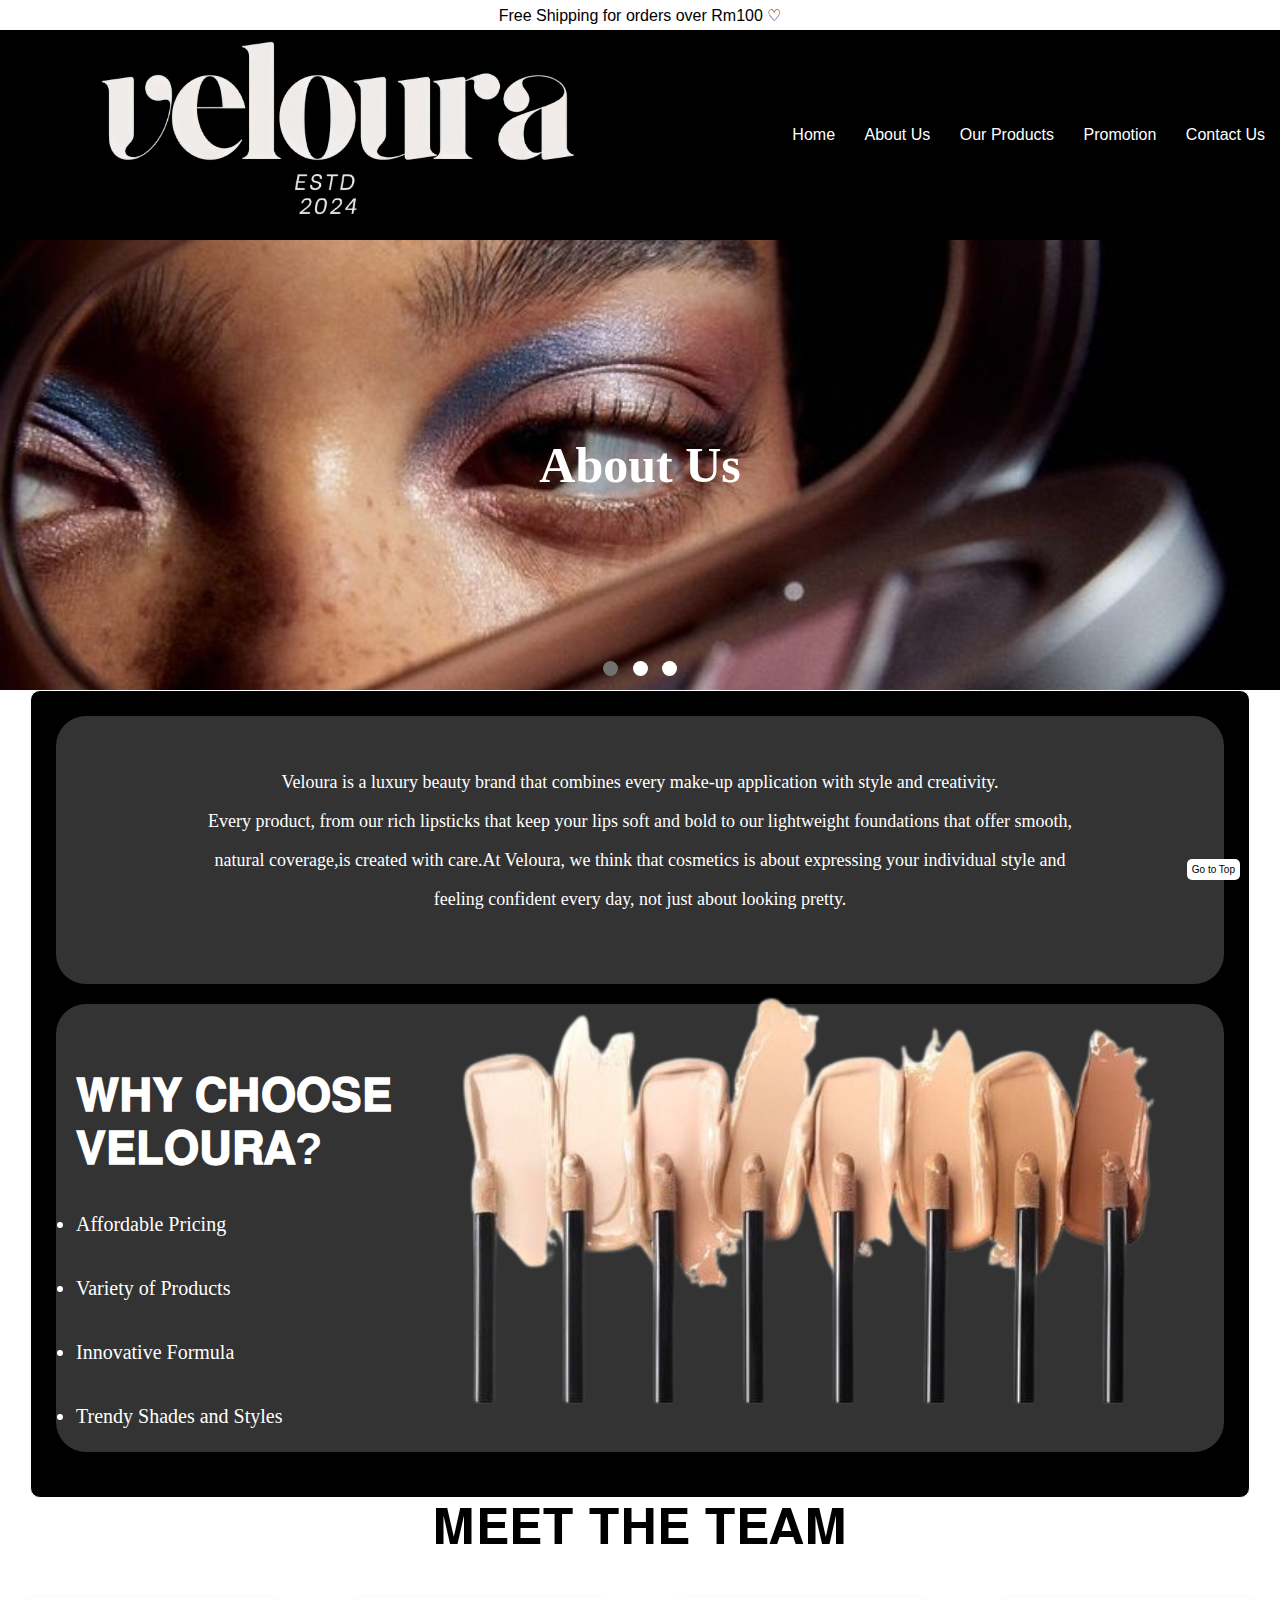
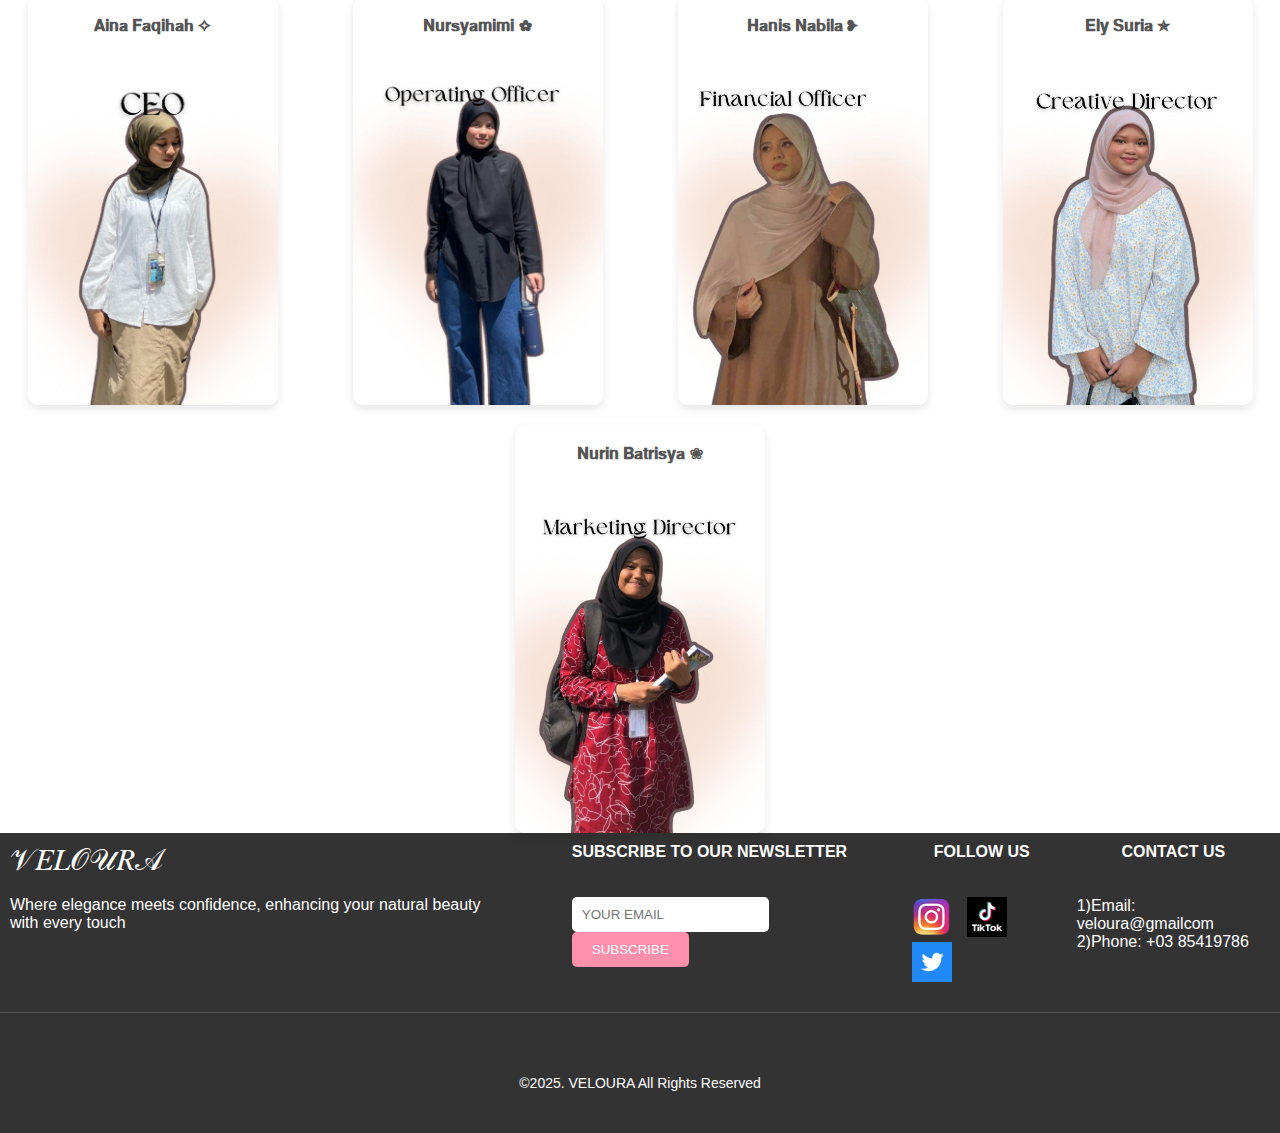
<file: aboutus.html>
<html>
<head>
    <title>About Us</title>
    <link rel="stylesheet" href="style.css">
</head>
<body>

		<button class="button go-top-btn" onclick="goToTop()">Go to Top</button>
		<button class="button go-bottom-btn" onclick="goToBottom()">Go to Bottom</button>
		<script>
        // Function to scroll to the top
        function goToTop() {
            window.scrollTo({ top: 0, behavior: "smooth" });
        }

        // Function to scroll to the bottom
        function goToBottom() {
            window.scrollTo({ top: document.body.scrollHeight, behavior: "smooth" });
        }
		</script>
	
	
		<table class="main-table">
			<tr class="main-content" bgcolor="white" align="center" height="30">
				<td colspan="7">Free Shipping for orders over Rm100 ♡</td>
			</tr>





			<tr class="header">
				<td align="center" class="logo-container">
					<div class="logo">
						<a href="index.html">
							<img src="picture/index/logo.jpg" alt="Logo">
						</a>
					</div>
				</td>
				<td align="right">
					<a href="index.html">Home</a>
					<a href="aboutus.html">About Us</a>
					<a href="ourproduct.html">Our Products</a>
					<a href="promotion.html">Promotion</a>
					<a href="contactus.html">Contact Us</a>
				</td>
			</tr>





        <tr height="100" class="slideshow-section">
            <td colspan="7">
                <div class="slideshow-container">
                    <div class="mySlides">
                        <img src="picture/aboutus/bg.jpg" alt="Slide 1">
                        <div class="text">About Us</div>
                    </div>
                    <div class="mySlides">
                        <img src="picture/aboutus/bg1.jpg" alt="Slide 2">
                        <div class="text">About Us</div>
                    </div>
                    <div class="mySlides">
                        <img src="picture/aboutus/bg2.jpg" alt="Slide 3">
                        <div class="text">About Us</div>
                    </div>
                    <div class="dot-container">
                        <span class="dot" onclick="currentSlide(1)"></span>
                        <span class="dot" onclick="currentSlide(2)"></span>
                        <span class="dot" onclick="currentSlide(3)"></span>
                    </div>
                </div>
            </td>
        </tr>





        <tr height="800" class="about-section" bgcolor="white">
            <td colspan="7">
                <div class="container">
                    <div class="left-side"></div>
                    <div class="right-side">
                        <div class="section">
						
							<br></br>
                            <p  align="center" style="font-family: Georgia; font-size: 18px;">Veloura is a luxury beauty brand that combines every make-up application with style and creativity.</p><br>
							<p align="center" style="font-family: Georgia; font-size: 18px;">Every product, from our rich lipsticks that keep your lips soft and bold to our lightweight foundations that offer smooth,</p><br>
							<p align="center" style="font-family: Georgia; font-size: 18px;">natural coverage,is created with care.At Veloura, we think that cosmetics is about expressing your individual style and</p><br>
							<p align="center" style="font-family: Georgia; font-size: 18px;">feeling confident every day, not just about looking pretty.</p><br>
							<br></br>
                            <img src="picture/aboutus/bg3.jpg" alt="About Us" align="right">
                        </div>
                       
                        <div class="section">
							<br></br>
                            <h2  style="font-size: 45px; font-weight: bold;">𝐖𝐇𝐘 𝐂𝐇𝐎𝐎𝐒𝐄 𝐕𝐄𝐋𝐎𝐔𝐑𝐀?</h2>
							<ul style="font-family: Georgia; font-size: 20px; line-height: 1.6;">

										<br>
										<li>Affordable Pricing</li>
										<br>
										<li>Variety of Products</li>
										<br>
										<li>Innovative Formula</li>
										<br>
										<li>Trendy Shades and Styles</li>
									</ul>
                          </div>
						    
						<tr>
							<td colspan="7" align="center" style="font-size: 50px;">𝐌𝐄𝐄𝐓 𝐓𝐇𝐄 𝐓𝐄𝐀𝐌
							</td>
						</tr>	  
                    </div>
                </div>
            </td>
        </tr>





        <tr height="100" class="profiles-section">
            <td colspan="7">
                <div class="profile-container">
                    <div class="profile">
                        <div class="text-content">
                            <p></p>
                            <p class="name" align="center">𝐀𝐢𝐧𝐚 𝐅𝐚𝐪𝐢𝐡𝐚𝐡 ✧</p>
                        </div>
                        <img src="picture/aboutus/1.jpg" alt="CEO">
                    </div>

                    <div class="profile">
                        <div class="text-content">
                            <p></p>
                            <p class="name" align="center">𝐍𝐮𝐫𝐬𝐲𝐚𝐦𝐢𝐦𝐢 ✿</p>
                        </div>
                        <img src="picture/aboutus/2.jpg" alt="Visionary Leader">
                    </div>

                    <div class="profile">
                        <div class="text-content">
                            <p></p>
                            <p class="name" align="center">𝐇𝐚𝐧𝐢𝐬 𝐍𝐚𝐛𝐢𝐥𝐚 ❥</p>
                        </div>
                        <img src="picture/aboutus/3.jpg" alt="Head of Operations">
                    </div>

                    <div class="profile">
                        <div class="text-content">
                            <p></p>
                            <p class="name" align="center">𝐄𝐥𝐲 𝐒𝐮𝐫𝐢𝐚 ✯</p>
                        </div>
                        <img src="picture/aboutus/4.jpg" alt="Creative Director">
                    </div>

                    <div class="profile">
                        <div class="text-content">
                            <p></p>
                            <p class="name" align="center">𝐍𝐮𝐫𝐢𝐧 𝐁𝐚𝐭𝐫𝐢𝐬𝐲𝐚 ❀</p>
                        </div>
                        <img src="picture/aboutus/5.jpg" alt="Marketing Specialist">
                    </div>
                </div>
            </td>
        </tr>





<tr class="footer">
        <td colspan="7">
            <table class="footer-table">
                <tr>
                    <td>
                        <span style="color: white; font-size: 30px;">𝒱𝐸𝐿𝒪𝒰𝑅𝒜</span>
						<br></br>
                        <p style="color: white;">Where elegance meets confidence, enhancing your natural beauty with every touch</p>
                    </td>
                    <td>
                        <p style="color: white;"><strong>SUBSCRIBE TO OUR NEWSLETTER</strong></p>
						<br></br>
                        <div class="subscribe">
                           <form action="https://docs.google.com/forms/d/e/6eM8RowVPaf23RWq7/viewform?embedded=true" method="POST">
								<input type="email" name="email" placeholder="YOUR EMAIL" required>
								<button type="submit">SUBSCRIBE</button>
							</form>
                        </div>
                    </td>
                    <td class="social-icons">
                        <p align="center" style="color: white;"><strong>FOLLOW US</strong></p>
						<br></br>
                        <a href="https://www.instagram.com/ainaahuzairi/" target="_blank">
                        <img src="picture/index/instagram.png" width="40" height="40" alt="Instagram">
                    </a>
                    <a href="https://www.tiktok.com/@baellaaaaa" target="_blank">
                        <img src="picture/index/tiktok.png" width="40" height="40" alt="TikTok">
                    </a>
                    <a href="https://x.com/aiinaahzr?s=21" target="_blank">
                        <img src="picture/index/x.png" width="40" height="40" alt="X">
                    </td>
                    <td>
                        <p align="center" style="color: white;"><strong>CONTACT US</strong></p>
						<br></br>
                        <p style="color: white;">1)Email: veloura@gmailcom</p>
                        <p style="color: white;">2)Phone: +03 85419786</p>
                    </td>
                </tr>
            </table>
            <div class="divider"></div>
            <p class="legal">
                ©2025. VELOURA All Rights Reserved
            </p>
        </td>
    </tr> 
    </table>





    <script>
        let slideIndex = 0;

        function showSlides() {
            const slides = document.querySelectorAll('.mySlides');
            const dots = document.querySelectorAll('.dot');

            slides.forEach((slide, index) => {
                slide.style.display = 'none';
                dots[index].classList.remove('active');
            });

            slideIndex++;
            if (slideIndex > slides.length) {
                slideIndex = 1;
            }

            slides[slideIndex - 1].style.display = 'block';
            dots[slideIndex - 1].classList.add('active');

            setTimeout(showSlides, 3000); // Change slide every 3 seconds
        }

        showSlides();
    </script>
	
	
</body>
</html>
</file>
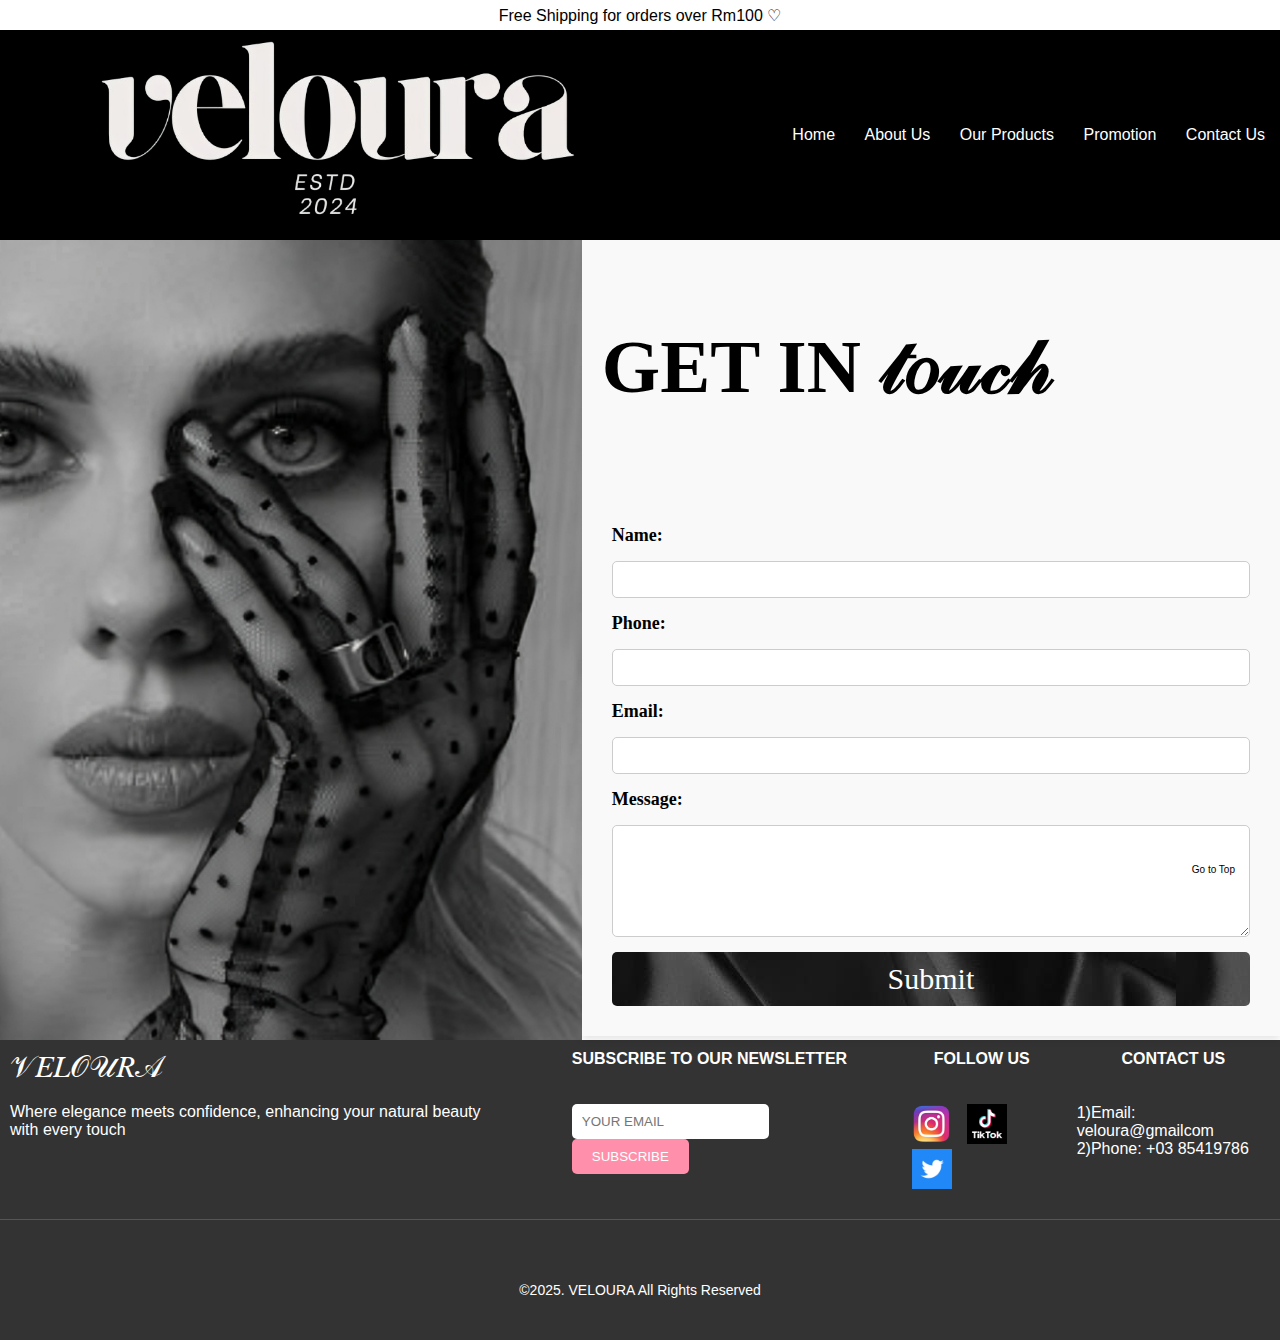
<file: contactus.html>
<html>
<head>
    <title>Contact Us</title>
    <link rel="stylesheet" href="style.css">
</head>
<body>
	
	<button class="button go-top-btn" onclick="goToTop()">Go to Top</button>
    <button class="button go-bottom-btn" onclick="goToBottom()">Go to Bottom</button>
	<script>
        // Function to scroll to the top
        function goToTop() {
            window.scrollTo({ top: 0, behavior: "smooth" });
        }

        // Function to scroll to the bottom
        function goToBottom() {
            window.scrollTo({ top: document.body.scrollHeight, behavior: "smooth" });
        }
    </script>
	
	
	
	
    <table>
	
		<tr class="main-content" bgcolor="white" align="center" height="30">
			<td colspan="7">Free Shipping for orders over Rm100 ♡</td>
		</tr>
      
        <tr class="header">
            <td align="center" class="logo-container">
                <div class="logo">
                    <a href="index.html">
                        <img src="picture/index/logo.jpg" alt="Logo">
                    </a>
                </div>
            </td>
            <td align="right">
                <a href="index.html">Home</a>
                <a href="aboutus.html">About Us</a>
                <a href="ourproduct.html">Our Products</a>
                <a href="promotion.html">Promotion</a>
                <a href="contactus.html">Contact Us</a>
            </td>
        </tr>

        
		
		
		
		
      <tr height="800">
		<td colspan="7">
        
			<div style="display: flex; justify-content: flex-start; align-items: flex-start;">
           
            <div style="width: 50%;">
                <table border="0" align="left" style="position: relative; background-image: url('picture/contactus/bg.jpg'); background-size: cover; background-position: center;">
                    <tr height="800" align="left" style="font-family: Fantasy; color: white; font-size: 80px;">
                        <td>
                            <p></p>
                        </td>
                    </tr>
                </table>
            </div>
			
			
	
			<div style="width: 60%;">

						<table border="0" align="right" width="100%" style="background-color: #f9f9f9; box-shadow: 0px 4px 8px rgba(0, 0, 0, 0.1);">
							<tr height="255" style="font-family: Garamond;">
								<td colspan="7" style="font-size: 75px; font-weight: bold; padding: 20px;">
									GET IN 𝓉𝑜𝓊𝒸𝒽
								</td>
							</tr>
							<tr>
								<td colspan="7" style="font-family: Garamond; font-size: 18px; font-weight: normal; padding: 30px;">
									<form name="form1" method="post" action="mailto:ainaahzri@gmail.com" style="display: flex; flex-direction: column; gap: 15px;">

										
										<label style="font-weight: bold;">Name:</label>
										<input type="text" size="25" name="name" style="padding: 10px; border: 1px solid #ccc; border-radius: 5px; width: 100%;">

										
										<label style="font-weight: bold;">Phone:</label>
										<input type="text" size="25" name="title" style="padding: 10px; border: 1px solid #ccc; border-radius: 5px; width: 100%;">

										
										<label style="font-weight: bold;">Email:</label>
										<input type="text" size="25" name="title" style="padding: 10px; border: 1px solid #ccc; border-radius: 5px; width: 100%;">

										
										<label style="font-weight: bold;">Message:</label>
										<textarea cols="50" rows="6" name="Address" style="padding: 10px; border: 1px solid #ccc; border-radius: 5px; width: 100%;"></textarea>

										
										<button type="submit" style="font-family: Fantasy; padding: 10px 20px; background-image: url('picture/contactus/bg1.jpg'); color: white; border: none; border-radius: 5px; font-size: 30px; cursor: pointer;">
											Submit
										</button>
									</form>
								</td>
						  </tr>
						  </table>
					      </div>
			
			
			

			
			
 
    </td>
</tr>

      <tr class="footer">
        <td colspan="7">
            <table class="footer-table">
                <tr>
                    <td>
                        <span style="color: white; font-size: 30px;">𝒱𝐸𝐿𝒪𝒰𝑅𝒜</span>
						<br></br>
                        <p style="color: white;">Where elegance meets confidence, enhancing your natural beauty with every touch</p>
                    </td>
                    <td>
                        <p style="color: white;"><strong>SUBSCRIBE TO OUR NEWSLETTER</strong></p>
						<br></br>
                        <div class="subscribe">
                           <form action="https://docs.google.com/forms/d/e/6eM8RowVPaf23RWq7/viewform?embedded=true" method="POST">
								<input type="email" name="email" placeholder="YOUR EMAIL" required>
								<button type="submit">SUBSCRIBE</button>
							</form>
                        </div>
                    </td>
                    <td class="social-icons">
                        <p align="center" style="color: white;"><strong>FOLLOW US</strong></p>
						<br></br>
                        <a href="https://www.instagram.com/ainaahuzairi/" target="_blank">
                        <img src="picture/index/instagram.png" width="40" height="40" alt="Instagram">
                    </a>
                    <a href="https://www.tiktok.com/@baellaaaaa" target="_blank">
                        <img src="picture/index/tiktok.png" width="40" height="40" alt="TikTok">
                    </a>
                    <a href="https://x.com/aiinaahzr?s=21" target="_blank">
                        <img src="picture/index/x.png" width="40" height="40" alt="X">
                    </td>
                    <td>
                        <p align="center" style="color: white;"><strong>CONTACT US</strong></p>
						<br></br>
                        <p style="color: white;">1)Email: veloura@gmailcom</p>
                        <p style="color: white;">2)Phone: +03 85419786</p>
                    </td>
                </tr>
            </table>
            <div class="divider"></div>
            <p class="legal">
                ©2025. VELOURA All Rights Reserved
            </p>
        </td>
    </tr>
	  
	  
	  
	  
    </table>
</body>
</html>
</file>
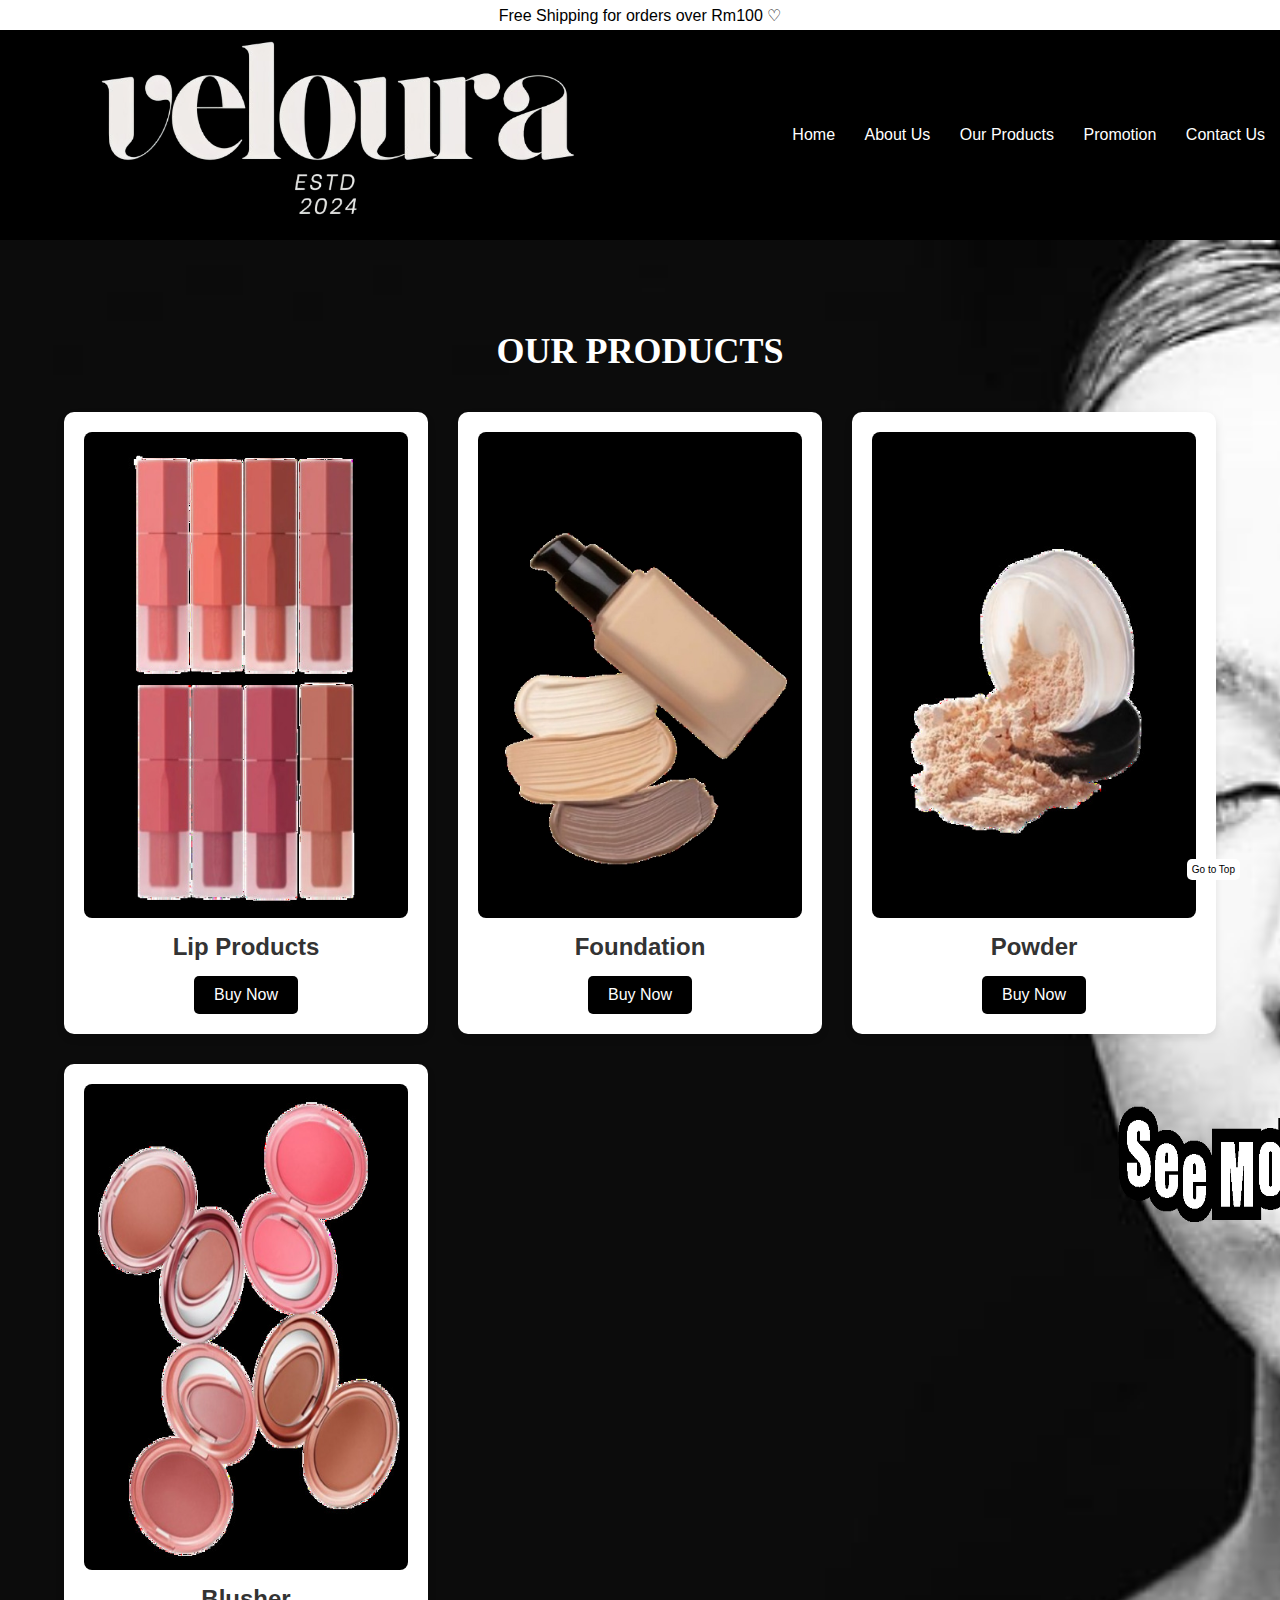
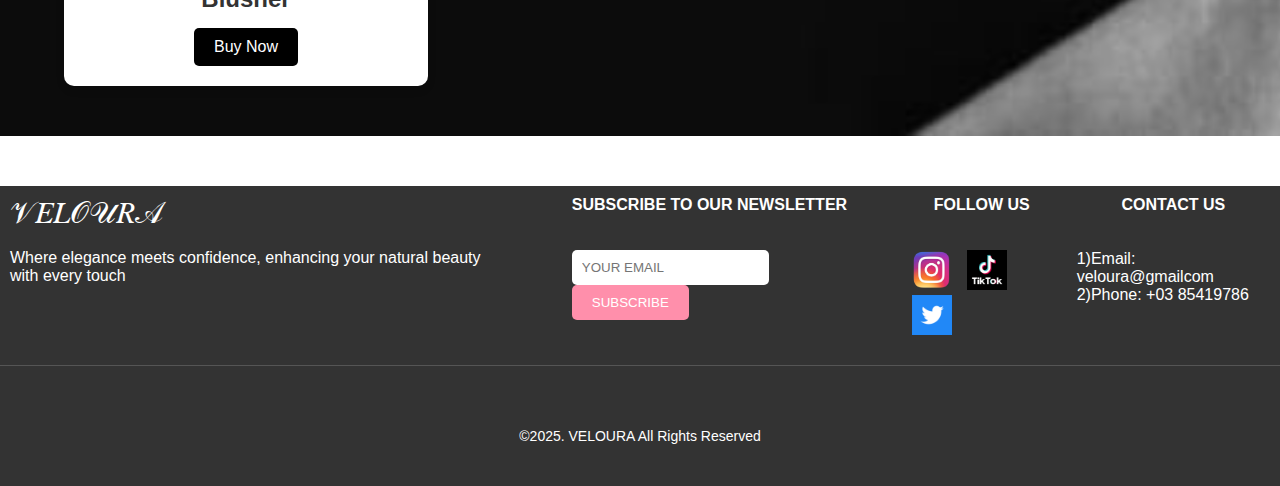
<file: ourproduct.html>
<html>
<head>
    <title>Our Product</title>
    <link rel="stylesheet" href="style.css">
</head>
<body>

	<button class="button go-top-btn" onclick="goToTop()">Go to Top</button>
    <button class="button go-bottom-btn" onclick="goToBottom()">Go to Bottom</button>
	<script>
        // Function to scroll to the top
        function goToTop() {
            window.scrollTo({ top: 0, behavior: "smooth" });
        }

        // Function to scroll to the bottom
        function goToBottom() {
            window.scrollTo({ top: document.body.scrollHeight, behavior: "smooth" });
        }
    </script>
	
	
	
	
    <table>
        <tr class="main-content" bgcolor="white" align="center" height="30">
			<td colspan="7">Free Shipping for orders over Rm100 ♡</td>
		</tr>
        
		
		
		
        
        <tr class="header">
            <td align="center" class="logo-container">
                <div class="logo">
                    <a href="index.html">
                        <img src="picture/index/logo.jpg" alt="Logo">
                    </a>
                </div>
            </td>
            <td align="right">
                <a href="index.html">Home</a>
                <a href="aboutus.html">About Us</a>
                <a href="ourproduct.html">Our Products</a>
                <a href="promotion.html">Promotion</a>
                <a href="contactus.html">Contact Us</a>
            </td>
        </tr>





        
        <tr class="main-content" style="background-image: url('picture/ourproducts/bg.jpg'); background-size: cover; background-position: center;">
            <td colspan="7" align="center">
                <main class="products">
                    <h1 class="product-title">OUR PRODUCTS</h1>
                    <div class="product-grid">
					
					
                        
                        <div class="product-card">
                            <img src="picture/ourproducts/p4.jpg" alt="Product 1">
                            <h2>Lip Products</h2>
                            <button class="buy-btn">Buy Now</button>
                        </div>
                        
                        
                        <div class="product-card">
                            <img src="picture/ourproducts/p2.jpg" alt="Product 2">
                            <h2>Foundation</h2>
                            <button class="buy-btn">Buy Now</button>
                        </div>

                       
                        <div class="product-card">
                            <img src="picture/ourproducts/p1.jpg" alt="Product 3">
                            <h2>Powder</h2>
                            <button class="buy-btn">Buy Now</button>
                        </div>

                       
                        <div class="product-card">
                            <img src="picture/ourproducts/p3.jpg" alt="Product 4">
                            <h2>Blusher</h2>
                            <button class="buy-btn">Buy Now</button>
                        </div>

                        <p></p>
                        <a href="products.html">
                            <img src="picture/ourproducts/g1.gif" alt="HTML tutorial" class="center-gif">
                        </a>
                    </div>
                </main>
            </td>
        </tr>






        <tr class="main-content" height="50" bgcolor="white">
            <td colspan="7" align="center"></td>
        </tr>
		
		
		
		
		<tr class="footer">
        <td colspan="7">
            <table class="footer-table">
                <tr>
                    <td>
                        <span style="color: white; font-size: 30px;">𝒱𝐸𝐿𝒪𝒰𝑅𝒜</span>
						<br></br>
                        <p style="color: white;">Where elegance meets confidence, enhancing your natural beauty with every touch</p>
                    </td>
                    <td>
                        <p style="color: white;"><strong>SUBSCRIBE TO OUR NEWSLETTER</strong></p>
						<br></br>
                        <div class="subscribe">
                            <form action="https://docs.google.com/forms/d/e/6eM8RowVPaf23RWq7/viewform?embedded=true" method="POST">
								<input type="email" name="email" placeholder="YOUR EMAIL" required>
								<button type="submit">SUBSCRIBE</button>
							</form>
                        </div>
                    </td>
                    <td class="social-icons">
                        <p align="center" style="color: white;"><strong>FOLLOW US</strong></p>
						<br></br>
                        <a href="https://www.instagram.com/ainaahuzairi/" target="_blank">
                        <img src="picture/index/instagram.png" width="40" height="40" alt="Instagram">
                    </a>
                    <a href="https://www.tiktok.com/@baellaaaaa" target="_blank">
                        <img src="picture/index/tiktok.png" width="40" height="40" alt="TikTok">
                    </a>
                    <a href="https://x.com/aiinaahzr?s=21" target="_blank">
                        <img src="picture/index/x.png" width="40" height="40" alt="X">
                    </td>
                    <td>
                        <p align="center" style="color: white;"><strong>CONTACT US</strong></p>
						<br></br>
                        <p style="color: white;">1)Email: veloura@gmailcom</p>
                        <p style="color: white;">2)Phone: +03 85419786</p>
                    </td>
                </tr>
            </table>
            <div class="divider"></div>
            <p class="legal">
                ©2025. VELOURA All Rights Reserved
            </p>
        </td>
    </tr>
    </table>

</body>
</html>
</file>
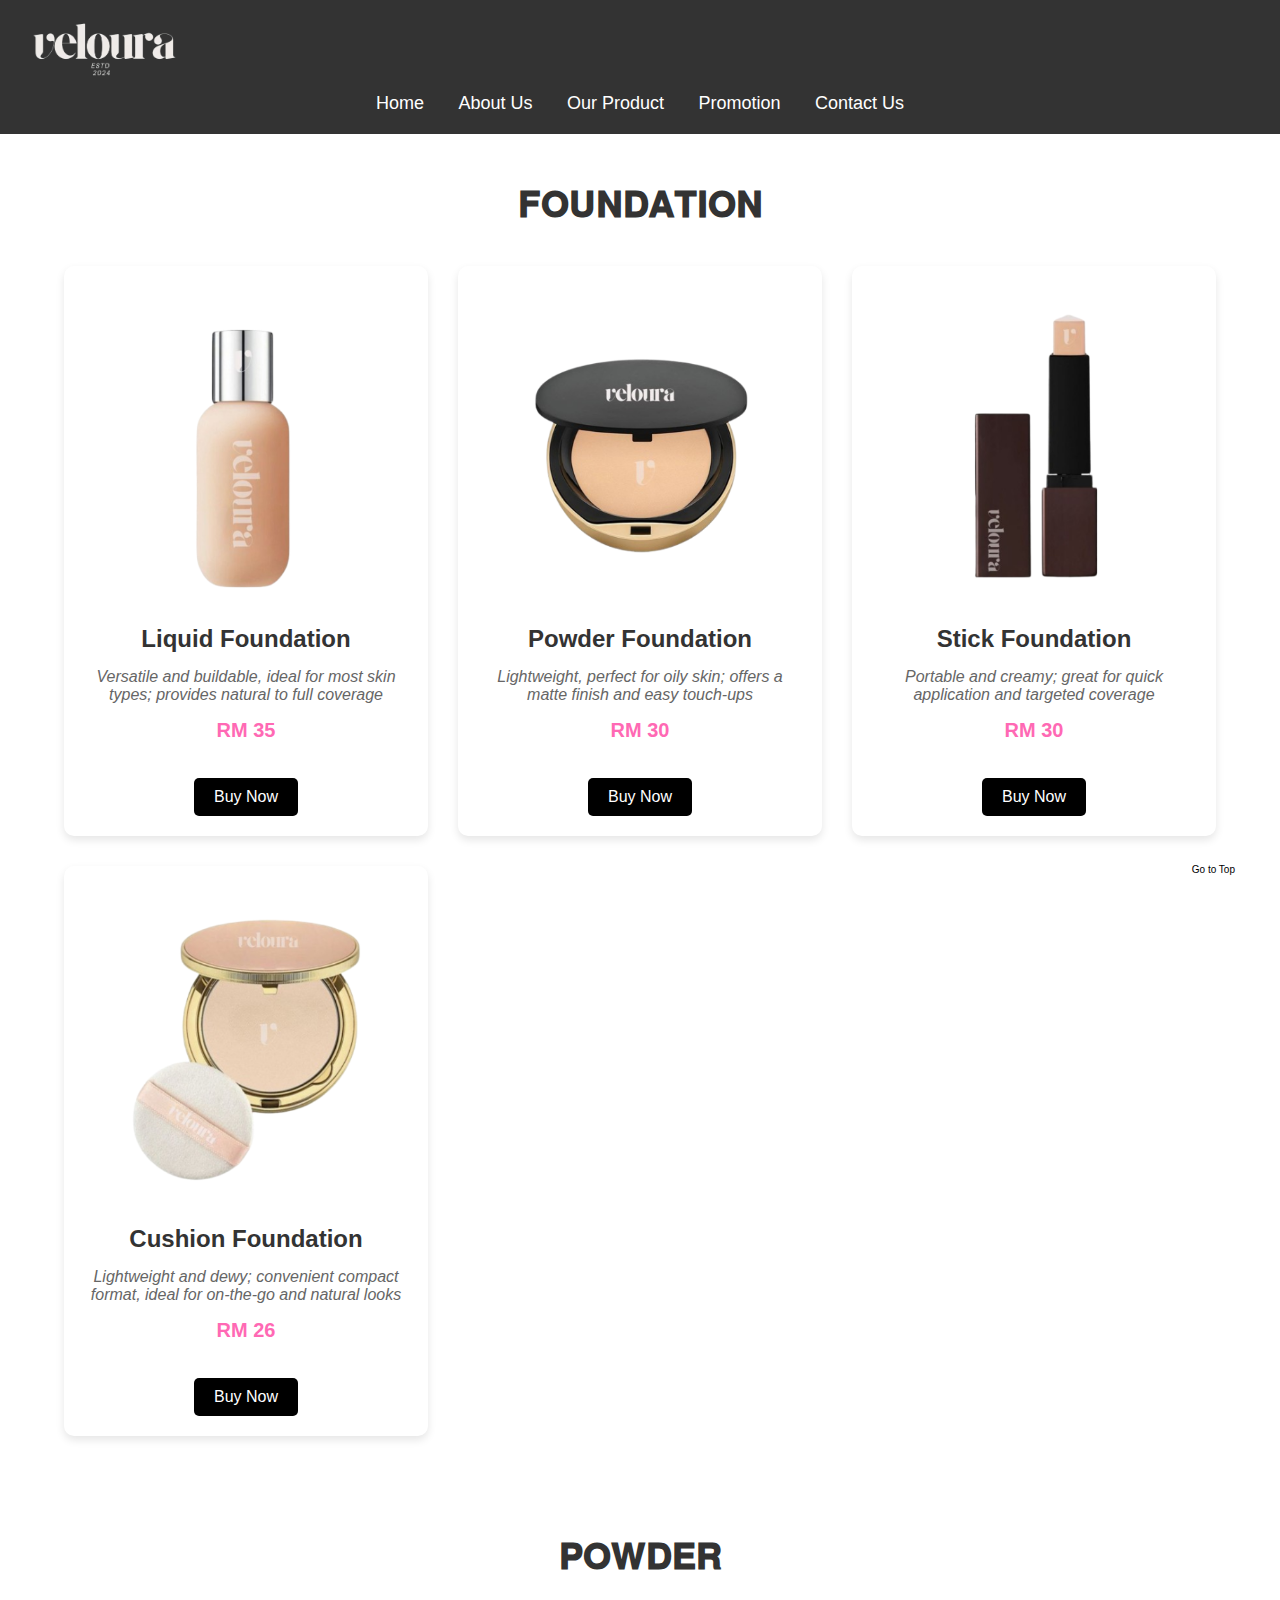
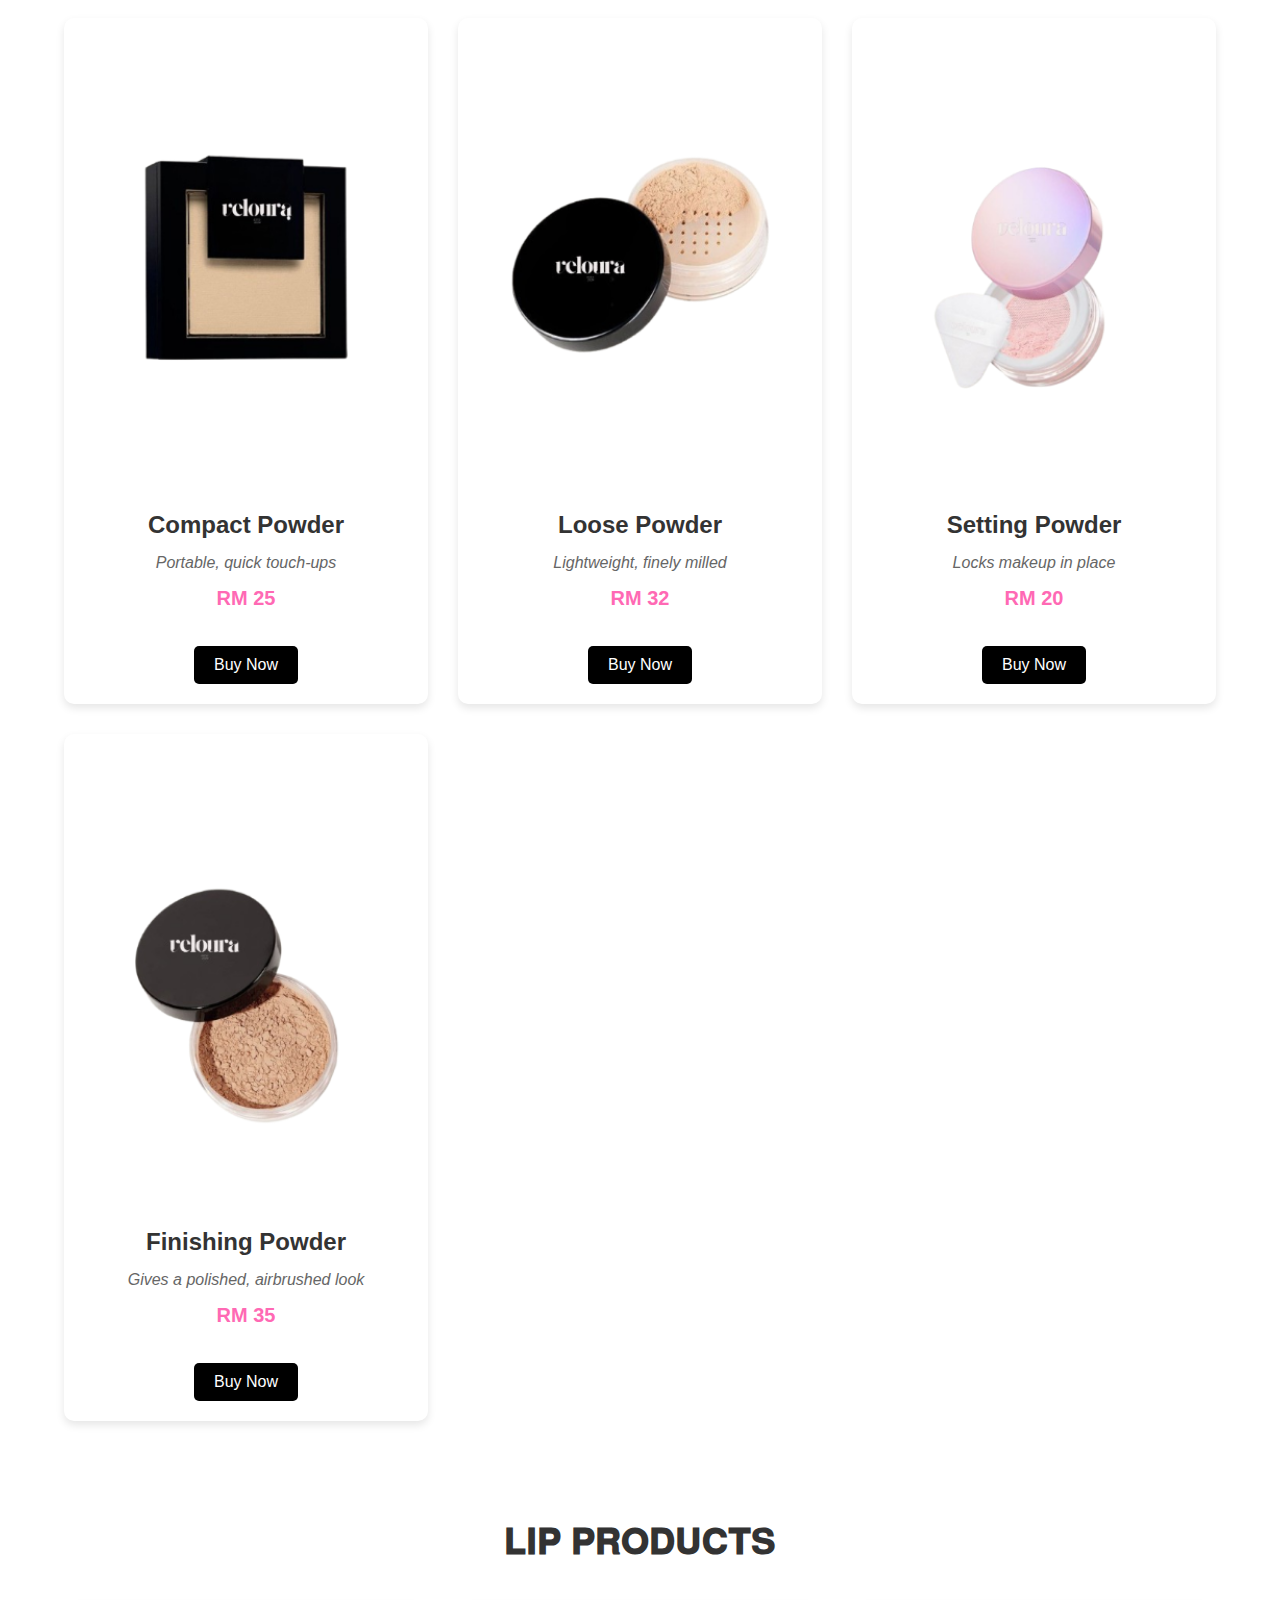
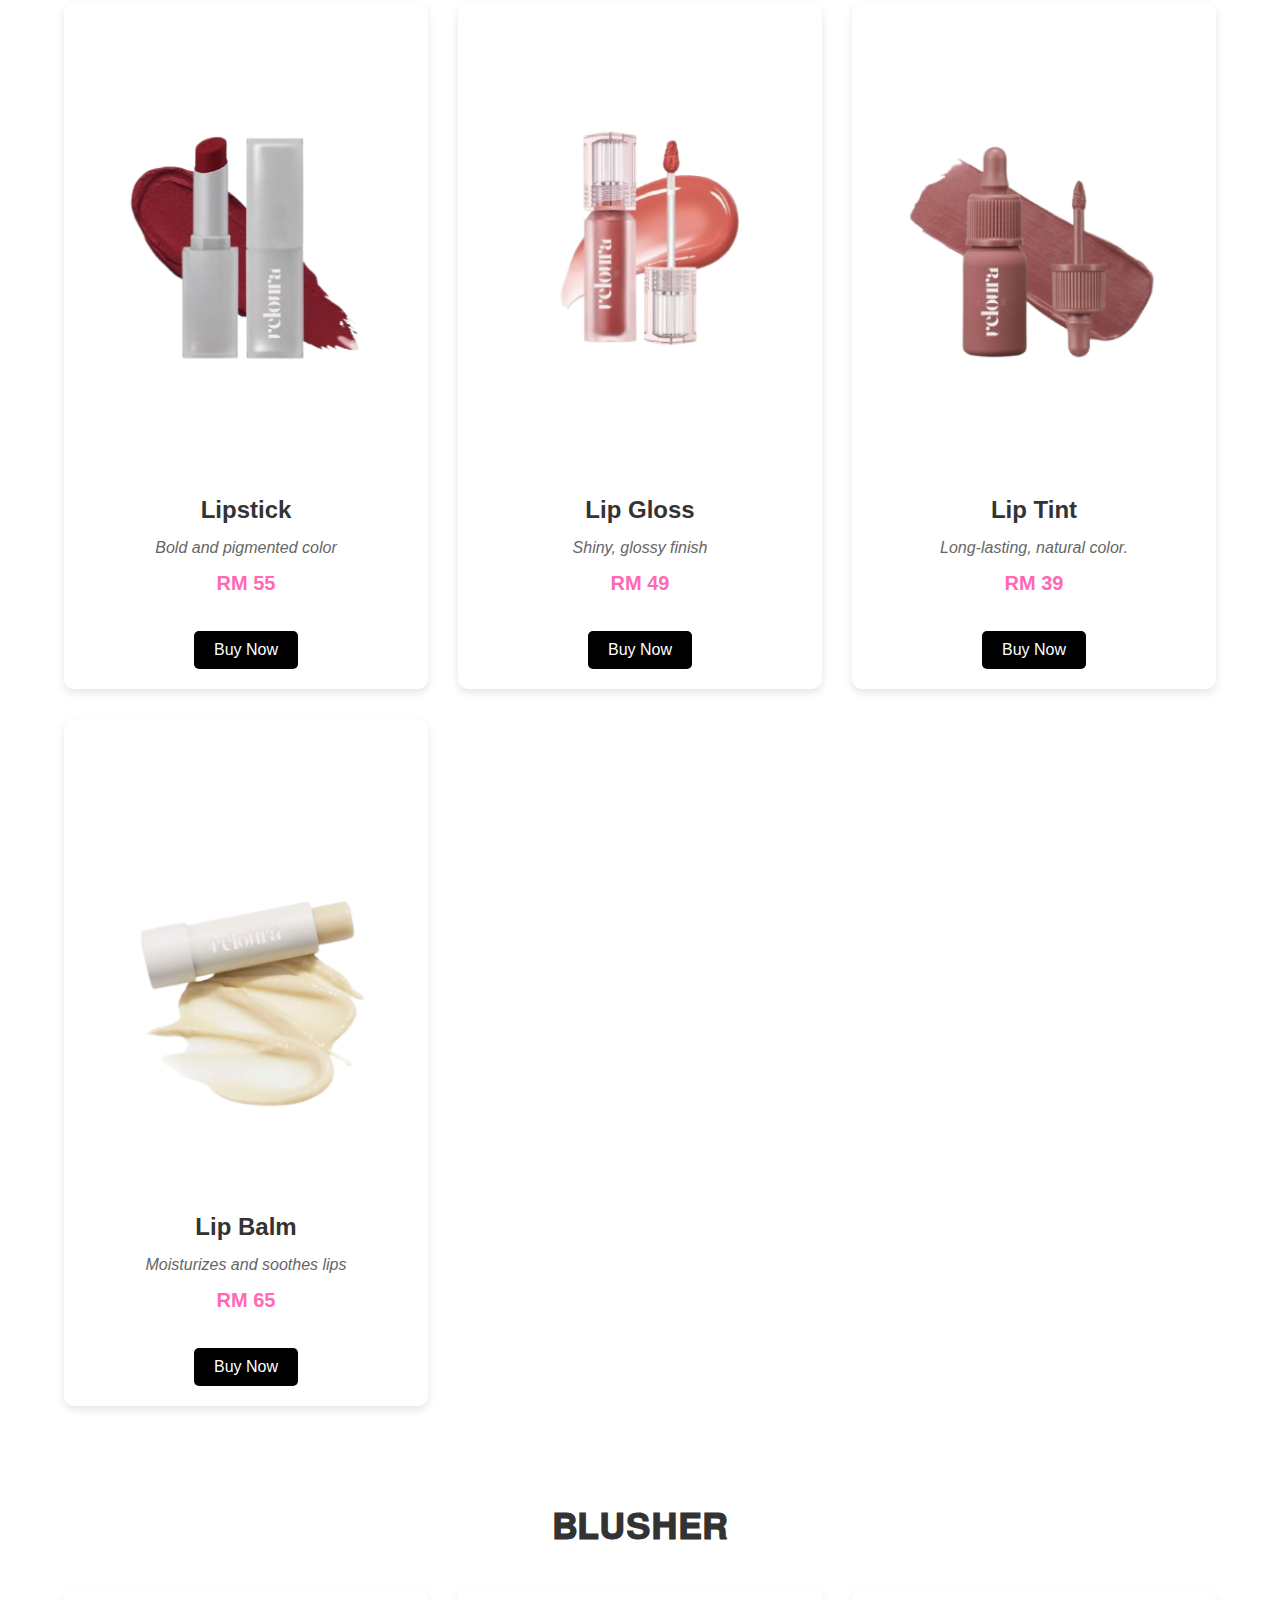
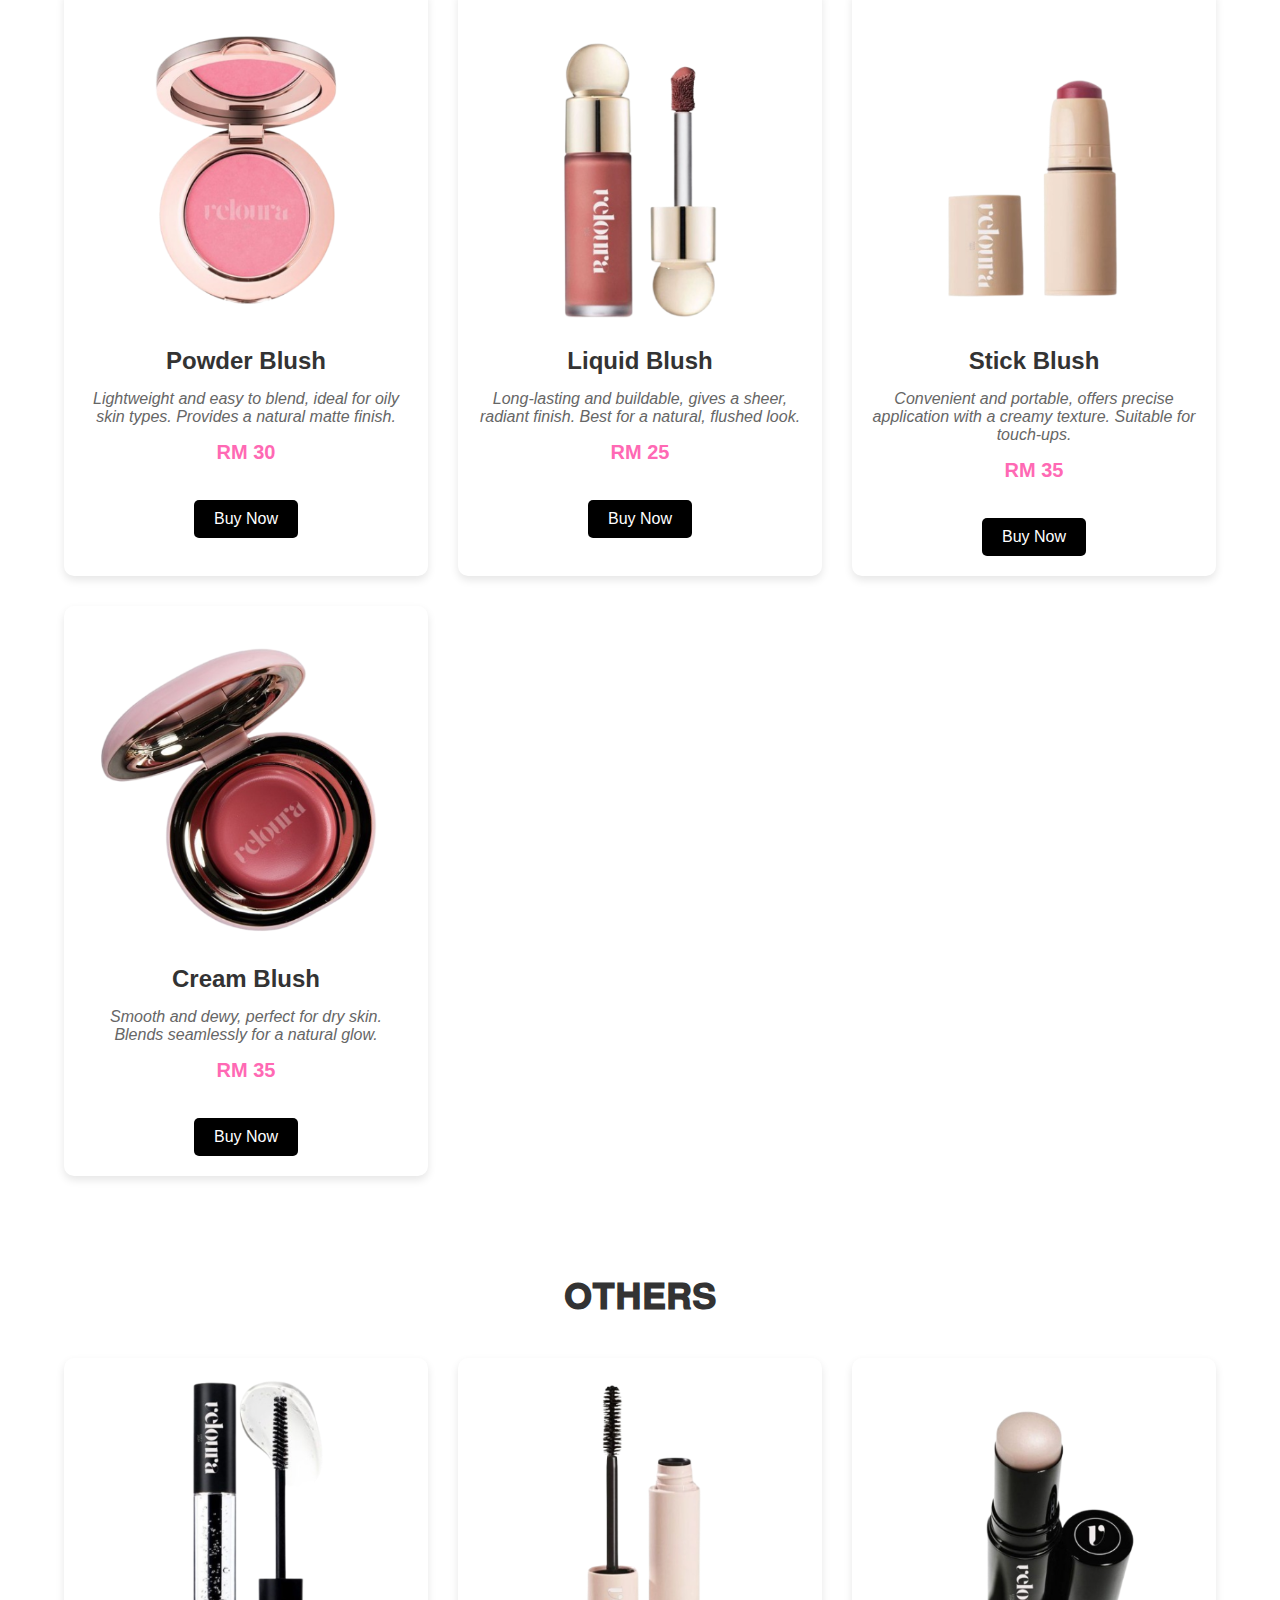
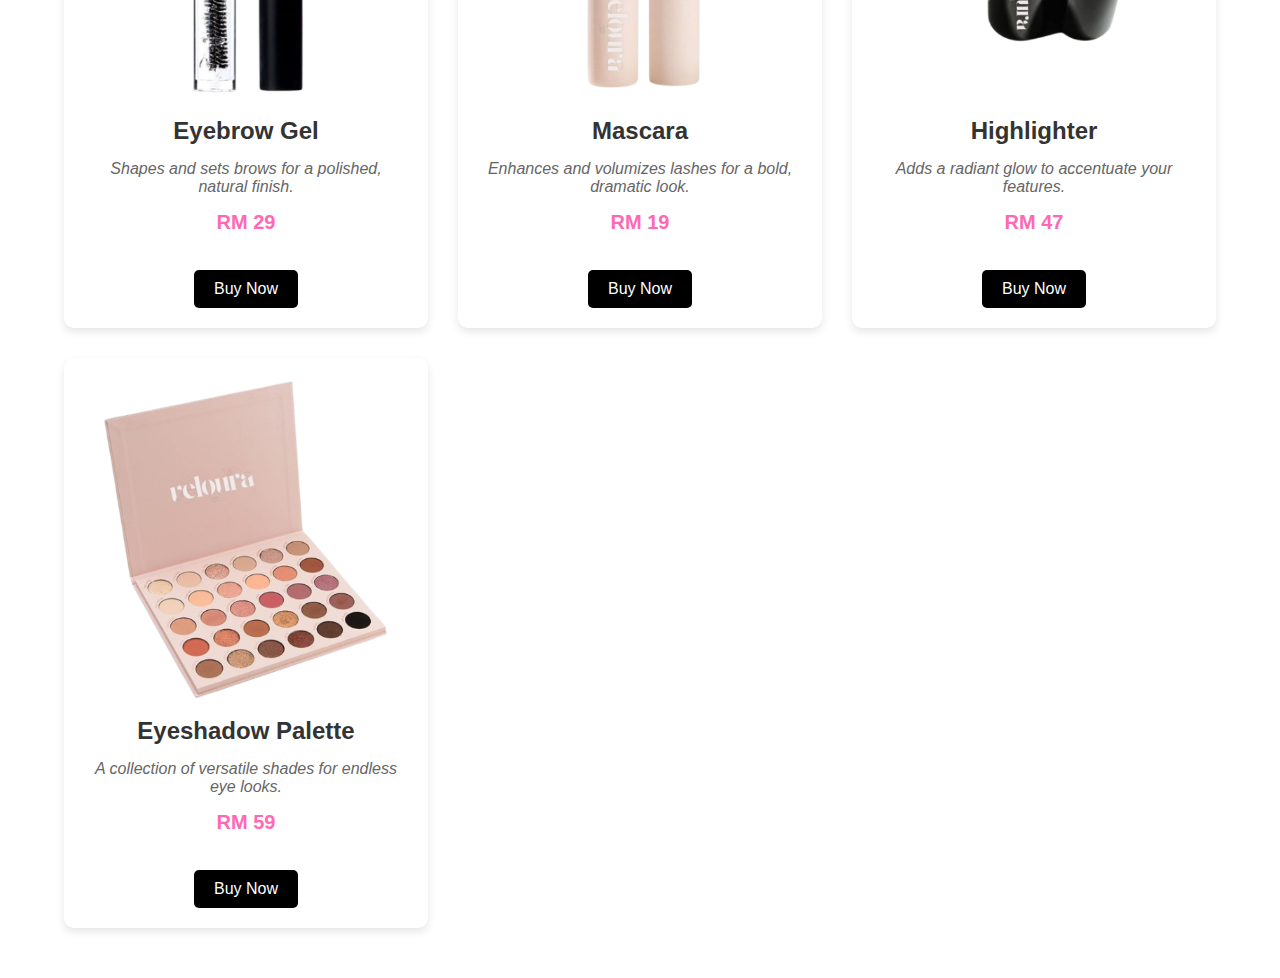
<file: products.html>
<html lang="en">
<head>
    
    <title>Our Products</title>
	<meta charset="UTF-8">
    <link rel="stylesheet" href="style.css">
	
</head>
<body>

	<button class="button go-top-btn" onclick="goToTop()">Go to Top</button>
    <button class="button go-bottom-btn" onclick="goToBottom()">Go to Bottom</button>
	<script>
        // Function to scroll to the top
        function goToTop() {
            window.scrollTo({ top: 0, behavior: "smooth" });
        }

        // Function to scroll to the bottom
        function goToBottom() {
            window.scrollTo({ top: document.body.scrollHeight, behavior: "smooth" });
        }
    </script>
	
	
    
    <header>
        <div class="logo-container">
            <a href="index.html">
                <img src="picture/index/logo.jpg" alt="Logo">
            </a>
        </div>
        <nav>
            <a href="index.html">Home</a>
            <a href="aboutus.html">About Us</a>
            <a href="ourproduct.html">Our Product</a>
            <a href="promotion.html">Promotion</a>
            <a href="contactus.html">Contact Us</a>
        </nav>
    </header>




    
    <main class="products">
        <h1>𝐅𝐎𝐔𝐍𝐃𝐀𝐓𝐈𝐎𝐍</h1>
        <div class="product-grid">
            <!-- Product 1 -->
            <div class="product-card">
                <img src="picture/products/p1.jpg" alt="Product 1">
                <h2>Liquid Foundation</h2>
                <p class="description">Versatile and buildable, ideal for most skin types; provides natural to full coverage</p>
                <p class="price">RM 35</p>
				<br></br>
                <button class="buy-btn">Buy Now</button>
            </div>
            
			
			
            
			
            <div class="product-card">
                <img src="picture/products/p2.jpg" alt="Product 2">
                <h2>Powder Foundation</h2>
                <p class="description">Lightweight, perfect for oily skin; offers a matte finish and easy touch-ups</p>
                <p class="price">RM 30</p>
				<br></br>
                <button class="buy-btn">Buy Now</button>
            </div>



           
            <div class="product-card">
                <img src="picture/products/p3.jpg" alt="Product 3">
                <h2>Stick Foundation</h2>
                <p class="description">Portable and creamy; great for quick application and targeted coverage</p>
                <p class="price">RM 30</p>
				<br></br>
                <button class="buy-btn">Buy Now</button>
            </div>



          
            <div class="product-card">
                <img src="picture/products/p4.jpg" alt="Product 4">
                <h2>Cushion Foundation</h2>
                <p class="description">Lightweight and dewy; convenient compact format, ideal for on-the-go and natural looks</p>
                <p class="price">RM 26</p>
				<br></br>
                <button class="buy-btn">Buy Now</button>
            </div>
			</main>
			
			
			
			
			
		<main class="products">
        <h1>𝐏𝐎𝐖𝐃𝐄𝐑</h1>
        <div class="product-grid">

            
			 
            <div class="product-card">
                <img src="picture/products/p5.jpg" alt="Product 5">
                <h2>Compact Powder</h2>
                <p class="description">Portable, quick touch-ups</p>
                <p class="price">RM 25</p>
				<br></br>
                <button class="buy-btn">Buy Now</button>
            </div>
			
			 
			 
            <div class="product-card">
                <img src="picture/products/p6.jpg" alt="Product 5">
                <h2>Loose Powder</h2>
                <p class="description">Lightweight, finely milled</p>
                <p class="price">RM 32</p>
				<br></br>
                <button class="buy-btn">Buy Now</button>
            </div>
			
			
			 
			 
            <div class="product-card">
                <img src="picture/products/p7.jpg" alt="Product 5">
                <h2>Setting Powder</h2>
                <p class="description">Locks makeup in place</p>
                <p class="price">RM 20</p>
				<br></br>
                <button class="buy-btn">Buy Now</button>
            </div>
			
		
		
            <div class="product-card">
                <img src="picture/products/p8.jpg" alt="Product 5">
                <h2>Finishing Powder</h2>
                <p class="description"> Gives a polished, airbrushed look</p>
                <p class="price">RM 35</p>
				<br></br>
                <button class="buy-btn">Buy Now</button>
            </div>
			</main>
			
			
			
			
		<main class="products">
        <h1>𝐋𝐈𝐏 𝐏𝐑𝐎𝐃𝐔𝐂𝐓𝐒</h1>
        <div class="product-grid">
			
			 
            <div class="product-card">
                <img src="picture/products/p9.jpg" alt="Product 5">
                <h2>Lipstick</h2>
                <p class="description">Bold and pigmented color</p>
                <p class="price">RM 55</p>
				<br></br>
                <button class="buy-btn">Buy Now</button>
            </div>
			
			
		
		
            <div class="product-card">
                <img src="picture/products/p10.jpg" alt="Product 5">
                <h2>Lip Gloss</h2>
                <p class="description">Shiny, glossy finish</p>
                <p class="price">RM 49</p>
				<br></br>
                <button class="buy-btn">Buy Now</button>
            </div>
		
			
			
			
            <div class="product-card">
                <img src="picture/products/p11.jpg" alt="Product 5">
                <h2>Lip Tint</h2>
                <p class="description">Long-lasting, natural color.</p>
                <p class="price">RM 39</p>
				<br></br>
                <button class="buy-btn">Buy Now</button>
            </div>
			
			


            <div class="product-card">
                <img src="picture/products/p12.jpg" alt="Product 5">
                <h2>Lip Balm</h2>
                <p class="description">Moisturizes and soothes lips</p>
                <p class="price">RM 65</p>
				<br></br>
                <button class="buy-btn">Buy Now</button>
            </div>
			</main>
			
			
			
			
			
		<main class="products">
        <h1>𝐁𝐋𝐔𝐒𝐇𝐄𝐑</h1>
        <div class="product-grid">
		
			 
            <div class="product-card">
                <img src="picture/products/p13.jpg" alt="Product 5">
                <h2>Powder Blush</h2>
                <p class="description">Lightweight and easy to blend, ideal for oily skin types. Provides a natural matte finish.</p>
                <p class="price">RM 30</p>
				<br></br>
                <button class="buy-btn">Buy Now</button>
            </div>
			
			
			 
            <div class="product-card">
                <img src="picture/products/p14.jpg" alt="Product 5">
                <h2>Liquid Blush</h2>
                <p class="description">Long-lasting and buildable, gives a sheer, radiant finish. Best for a natural, flushed look.</p>
                <p class="price">RM 25</p>
				<br></br>
                <button class="buy-btn">Buy Now</button>
            </div>
			
			
			 
            <div class="product-card">
                <img src="picture/products/p15.jpg" alt="Product 5">
                <h2>Stick Blush</h2>
                <p class="description">Convenient and portable, offers precise application with a creamy texture. Suitable for touch-ups.</p>
                <p class="price">RM 35</p>
				<br></br>
                <button class="buy-btn">Buy Now</button>
            </div>
			
			
			
			
            <div class="product-card">
                <img src="picture/products/p16.jpg" alt="Product 5">
                <h2>Cream Blush</h2>
                <p class="description"> Smooth and dewy, perfect for dry skin. Blends seamlessly for a natural glow.</p>
                <p class="price">RM 35</p>
				<br></br>
                <button class="buy-btn">Buy Now</button>
            </div>
			</main>
			
			
			
			
		<main class="products">
        <h1>𝐎𝐓𝐇𝐄𝐑𝐒</h1>
        <div class="product-grid">
			
			
			 
            <div class="product-card">
                <img src="picture/products/p17.jpg" alt="Product 5">
                <h2>Eyebrow Gel</h2>
                <p class="description">Shapes and sets brows for a polished, natural finish.</p>
                <p class="price">RM 29</p>
				<br></br>
                <button class="buy-btn">Buy Now</button>
            </div>
			
			
			 
            <div class="product-card">
                <img src="picture/products/p18.jpg" alt="Product 5">
                <h2>Mascara</h2>
                <p class="description">Enhances and volumizes lashes for a bold, dramatic look.</p>
                <p class="price">RM 19</p>
				<br></br>
                <button class="buy-btn">Buy Now</button>
            </div>
			
			
			 
            <div class="product-card">
                <img src="picture/products/p19.jpg" alt="Product 5">
                <h2>Highlighter</h2>
                <p class="description">Adds a radiant glow to accentuate your features.</p>
                <p class="price">RM 47</p>
				<br></br>
                <button class="buy-btn">Buy Now</button>
            </div>
			
			
			 
            <div class="product-card">
                <img src="picture/products/p20.jpg" alt="Product 5">
                <h2>Eyeshadow Palette</h2>
                <p class="description">A collection of versatile shades for endless eye looks.</p>
                <p class="price">RM 59</p>
				<br></br>
                <button class="buy-btn">Buy Now</button>
            </div>
        </div>
    </main>

   

</body>
</html>
</file>
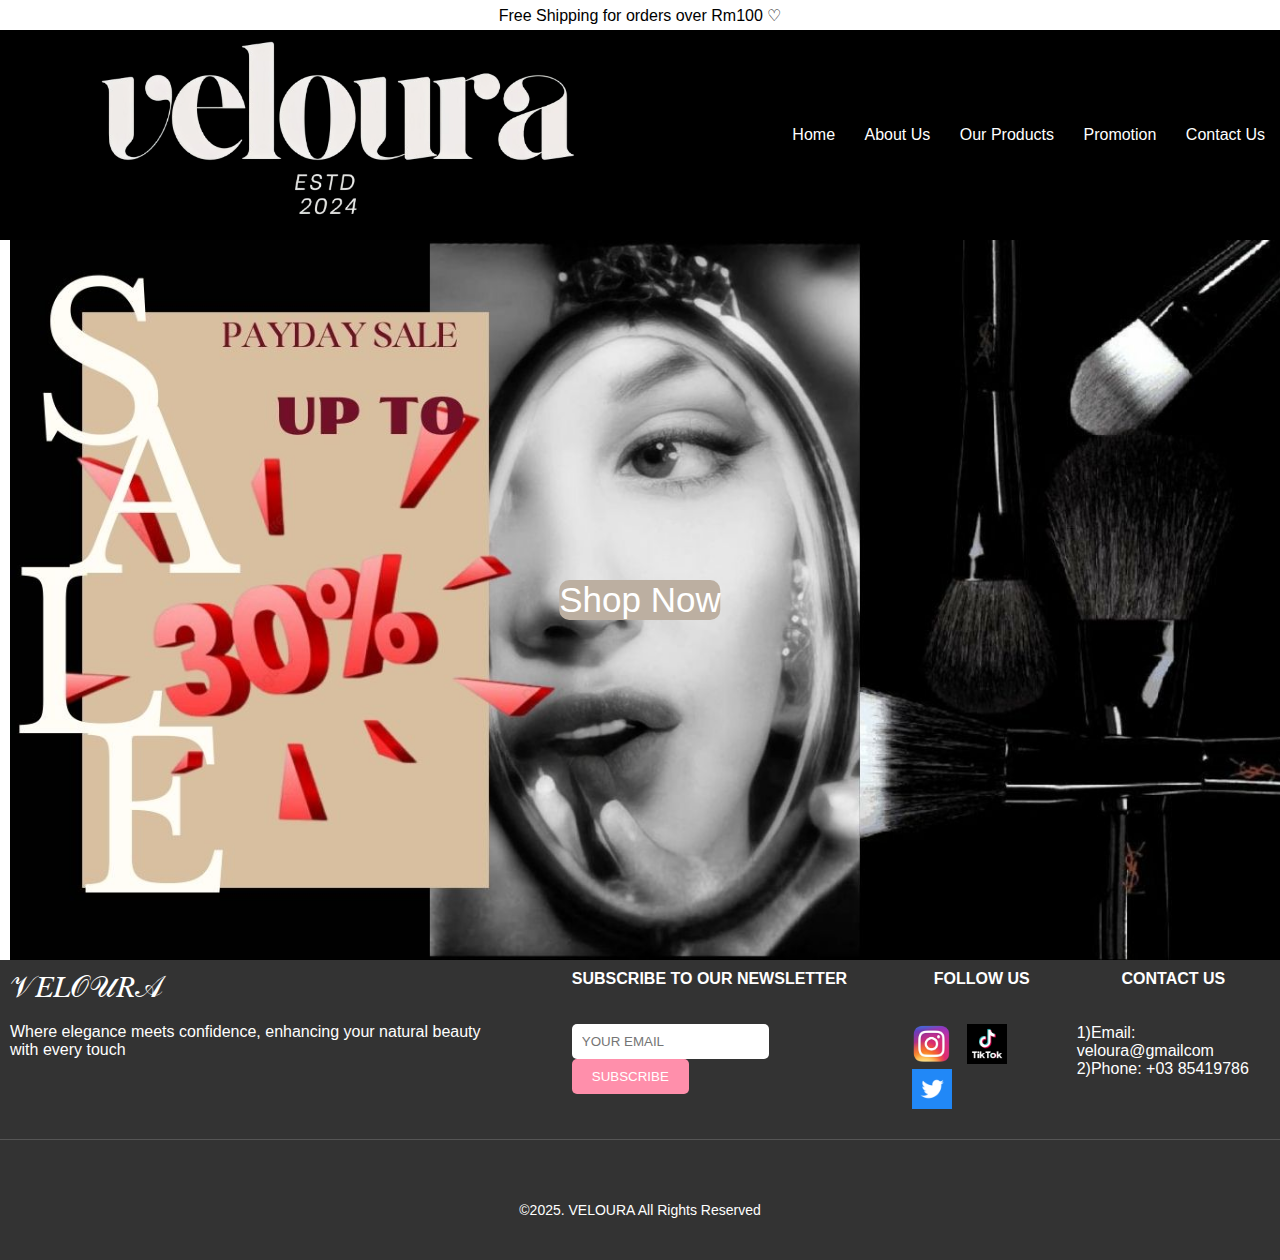
<file: promotion.html>
<html>
<head>
    <title>Promotion</title>
    <link rel="stylesheet" href="style.css">
</head>
<body>

	<button class="button go-top-btn" onclick="goToTop()">Go to Top</button>
    <button class="button go-bottom-btn" onclick="goToBottom()">Go to Bottom</button>
	<script>
        // Function to scroll to the top
        function goToTop() {
            window.scrollTo({ top: 0, behavior: "smooth" });
        }

        // Function to scroll to the bottom
        function goToBottom() {
            window.scrollTo({ top: document.body.scrollHeight, behavior: "smooth" });
        }
    </script>
	
	
	
		<table>
		<tr class="main-content" bgcolor="white" align="center" height="30">
			<td colspan="7">Free Shipping for orders over Rm100 ♡</td>
		</tr>
		
		
		
       
        <tr class="header">
            <td align="center" class="logo-container">
                <div class="logo">
                    <a href="index.html">
                        <img src="picture/index/logo.jpg" alt="Logo">
                    </a>
                </div>
            </td>
            <td align="right">
                <a href="index.html">Home</a>
                <a href="aboutus.html">About Us</a>
                <a href="ourproduct.html">Our Products</a>
                <a href="promotion.html">Promotion</a>
                <a href="contactus.html">Contact Us</a>
            </td>
        </tr>




       
		<tr class="main-content">
			<td colspan="7" align="center">
				<div class="promotion-container">
					<a href="products.html"><button class="shop-now-button" onclick="closePopup()">Shop Now</button>
					<img src="picture/promotion/bg.jpg" alt="bg">
				</div>
			</td>
		</tr>

		

           
                

       <tr class="footer">
        <td colspan="7">
            <table class="footer-table">
                <tr>
                    <td>
                        <span style="color: white; font-size: 30px;">𝒱𝐸𝐿𝒪𝒰𝑅𝒜</span>
						<br></br>
                        <p style="color: white;">Where elegance meets confidence, enhancing your natural beauty with every touch</p>
                    </td>
                    <td>
                        <p style="color: white;"><strong>SUBSCRIBE TO OUR NEWSLETTER</strong></p>
						<br></br>
                        <div class="subscribe">
                            <form action="https://docs.google.com/forms/d/e/6eM8RowVPaf23RWq7/viewform?embedded=true" method="POST">
								<input type="email" name="email" placeholder="YOUR EMAIL" required>
								<button type="submit">SUBSCRIBE</button>
							</form>
                        </div>
                    </td>
                    <td class="social-icons">
                        <p align="center" style="color: white;"><strong>FOLLOW US</strong></p>
						<br></br>
                        <a href="https://www.instagram.com/ainaahuzairi/" target="_blank">
                        <img src="picture/index/instagram.png" width="40" height="40" alt="Instagram">
                    </a>
                    <a href="https://www.tiktok.com/@baellaaaaa" target="_blank">
                        <img src="picture/index/tiktok.png" width="40" height="40" alt="TikTok">
                    </a>
                    <a href="https://x.com/aiinaahzr?s=21" target="_blank">
                        <img src="picture/index/x.png" width="40" height="40" alt="X">
                    </td>
                    <td>
                        <p align="center" style="color: white;"><strong>CONTACT US</strong></p>
						<br></br>
                        <p style="color: white;">1)Email: veloura@gmailcom</p>
                        <p style="color: white;">2)Phone: +03 85419786</p>
                    </td>
                </tr>
            </table>
            <div class="divider"></div>
            <p class="legal">
                ©2025. VELOURA All Rights Reserved
            </p>
        </td>
    </tr>   
    </table>
</body>
</html>
</file>
<file: style.css>
* {
 
    padding: 0;
    box-sizing: border-box;


}

html, body {
    height: 100%;
    width: 100%;
    font-family: Arial, sans-serif;
}


table {
    width: 100%;
    height: 100%;
    border-collapse: collapse;
}


.header {
    height: 100px;
    background-color: black;
    color: white;
}

.logo-container {
    width: 100px;
}

.logo img {
    width: 500%;
    height: auto;
    transform: translateX(80px);
}

.header a {
    color: white;
    text-decoration: none;
    margin-right: 15px;
}

.header a:hover {
    text-decoration: underline;
}


.footer {
    height: 100px;
    background-color: black;
    color: white;
    text-align: center;
    line-height: 100px;
}



/*----------------------------------------------moving text-----------------------------------------------*/




.moving-text {
    width: 100%;
    overflow: hidden;
    display: block;
    font-family: Arial, sans-serif;
    font-size: 16px;
    color: black;
    white-space: nowrap;
    animation: scroll-left 25s linear infinite;

}

@keyframes scroll-left {
    from {
        transform: translateX(-100%); 
    }
    to {
		transform: translateX(100%);
    }
}


/*----------------------------------------------products in products.html------------------------------------------------*/



* {
    margin: 0;
    padding: 0;
    box-sizing: border-box;
}



header {
    background-color: #333;
    color: white;
    padding: 20px;
    text-align: center;
}

header .logo-container img {
    width: 150px;
}

header nav {
    margin-top: 10px;
}

header nav a {
    color: white;
    text-decoration: none;
    margin: 0 15px;
    font-size: 18px;
    transition: color 0.3s ease;
}

header nav a:hover {
    color: #ffd700;
}


.products {
    padding: 50px 5%;
    text-align: center;
}

.products h1 {
    font-size: 36px;
    margin-bottom: 40px;
    color: #333;
}

.product-grid {
    display: grid;
    grid-template-columns: repeat(auto-fit, minmax(300px, 1fr));
    gap: 30px;
}

.product-card {
    background-color: white;
    padding: 20px;
    border-radius: 10px;
    box-shadow: 0 4px 8px rgba(0, 0, 0, 0.1);
    transition: transform 0.3s ease-in-out, box-shadow 0.3s ease-in-out;
}

.product-card:hover {
    transform: translateY(-10px);
    box-shadow: 0 8px 16px rgba(0, 0, 0, 0.2);
}

.product-card img {
    width: 100%;
    height: auto;
    border-radius: 8px;
}

.product-card h2 {
    font-size: 24px;
    margin: 15px 0;
    color: #333;
}

.product-card .description {
    font-size: 16px;
    color: #666;
    margin-bottom: 15px;
	font-style: italic;
}

.product-card .price {
    font-size: 20px;
    font-weight: bold;
    color: #FF69B4;
}

.product-card .buy-btn {
    background-color: #000000;
    color: white;
    padding: 10px 20px;
    border: none;
    border-radius: 5px;
    cursor: pointer;
    font-size: 16px;
    transition: background-color 0.3s ease;
}

.product-card .buy-btn:hover {
    background-color: #000000;

}



.center-gif {
    width: 250px;
    height: 200px;
    display: block;
    margin-left: 70%;
    margin-right: 0px;
}


.product-title {
    font-family: 'Times New Roman', Times, serif;
    color: white !important;
    text-align: center;
    margin-top: 40px;
}





/*------------------------------------------image slider-----------------------------------------------------------*/


* {
            margin: 0;
            padding: 0;
            box-sizing: border-box;
        }

        body {
            font-family: Arial, sans-serif;
        }

        
        .slideshow-container {
            position: relative;
            width: 100%;
            height: 50vh; 
            overflow: hidden;
        }

        .mySlides {
            display: none;
            height: 100%;
        }

        .mySlides img {
            width: 100%;
            height: 100%;
            object-fit: cover;
        }

       
        .text {
            position: absolute;
            top: 50%;
            left: 50%;
            transform: translate(-50%, -50%);
            color: white;
            font-size: 65px;
			font-family: Georgia;
			font-weight: bold;
           
        }

        
        .dot-container {
            text-align: center;
            position: absolute;
            bottom: 20px;
            width: 100%;
        }

        .dot {
            height: 15px;
            width: 15px;
            margin: 0 5px;
            background-color: #bbb;
            border-radius: 50%;
            display: inline-block;
            cursor: pointer;
            transition: background-color 0.6s ease;
        }

        .dot.active {
            background-color: #717171;
        }


     


/*------------------------------------------popup-----------------------------------------------------------*/


       .popup {
            display: none;
            position: fixed;
            top: 50%;
            left: 50%;
            transform: translate(-50%, -50%);
            background-image: url("picture/index/popup.gif");
            padding: 140px;
			height: 58%;
            border-radius: 15px;
            box-shadow: 0px 6px 20px rgba(0, 0, 0, 0.2);
            animation: pop-up 0.5s ease-out forwards;
            z-index: 1000;
        }

        @keyframes pop-up {
            0% { opacity: 0; transform: translate(-50%, -50%) scale(0.5); }
            100% { opacity: 1; transform: translate(-50%, -50%) scale(1); }
        }

        .popup .popup-content {
            font-size: 18px;
            color: white;
            text-align: center;
        }

        .popup .popup-button {
            background-color: white;
            color: black;
            padding: 10px 30px;
            border: none;
            border-radius: 25px;
            font-size: 16px;
            cursor: pointer;
            transition: background-color 0.3s ease;
        }

        .popup .popup-button:hover {
            background-color: #e38cca;
        }

		.popup .close-logo {
            position: absolute;
            top: 15px;
            right: 10px;
            font-size: 35px;
            font-weight: bold;
            color: black;
            cursor: pointer;
            background-color: transparent;
            border: none;
            outline: none;
        }
     
        }
		
/*------------------------------------------latest arrival in home section-----------------------------------------------------------*/

  h1 {
    
    margin-bottom: 20px;
    text-shadow: 2px 2px 5px rgba(0, 0, 0, 0.2);
}

.slider-container {
    display: flex;
    gap: 30px; 
    align-items: center;
    justify-content: center;
}

.slider-container img {
    width: 220px;
    height: 180px;
    border-radius: 15px;
    box-shadow: 0 8px 15px rgba(0, 0, 0, 0.3); 
    object-fit: cover;
    transition: transform 0.5s ease-in-out, box-shadow 0.3s ease-in-out;
    animation: float 3s infinite ease-in-out;
    border: 3px solid rgba(255, 255, 255, 0.7); 
    background-color: rgba(255, 255, 255, 0.15); 
    padding: 10px; /
    filter: brightness(90%); 
}


.slider-container img:nth-child(1) {
    width: 260px;
    height: 290px;
    transform: rotate(-3deg); 
}

.slider-container img:nth-child(2) {
    width: 220px;
    height: 210px;
    transform: rotate(3deg);
}

.slider-container img:nth-child(3) {
    width: 140px;
    height: 180px;
    transform: rotate(0deg); 
}

.slider-container img:nth-child(4) {
    width: 220px;
    height: 200px;
    transform: rotate(-5deg); 
}

.slider-container img:nth-child(5) {
    width: 260px;
    height: 290px;
    transform: rotate(5deg); 
}

.slider-container img:hover {
    transform: scale(1.15);
    box-shadow: 0 10px 20px rgba(0, 0, 0, 0.4); 
    filter: brightness(100%); 
}

@keyframes float {
    0% {
        transform: translateY(0);
    }
    50% {
        transform: translateY(-15px); 
    }
    100% {
        transform: translateY(0);
    }
}



/*------------------------------------------aboutus-----------------------------------------------------------*/

      
a {
    color: black;
    margin: 0 10px;
    text-decoration: none;
}

a:hover {
    text-decoration: underline;
}

/* Header */
.header {
    background-color: black;
    color: black;
}

.logo-container {
    text-align: center;
}

.nav-links {
    justify-content: center;
    gap: 10px;
}

.nav-links a {
    font-size: 18px;
}


.slideshow-container {
    position: relative;
    max-width: 100%;
}

.mySlides {
    display: none;
}

.text {
    position: absolute;
    top: 50%;
    left: 50%;
    transform: translate(-50%, -50%);
    color: white;
    font-size: 50px;
    font-weight: bold;
}

.dot-container {
    text-align: center;
    position: absolute;
    bottom: 10px;
    width: 100%;
}

.dot {
    height: 15px;
    width: 15px;
    margin: 0 5px;
    background-color: white;
    border-radius: 50%;
    display: inline-block;
    transition: background-color 0.6s ease;
}




.right-side {
    background: black;
    padding: 25px;
    border-radius: 10px;
    margin: 0px 30;
    border: 1px solid #fff;
}

.section {
    margin-bottom: 20px;
    padding: 20px;
    background-color: #333;
    color: #fff;
    border-radius: 30px;
}

.section h2 {
    margin-top: 10;
}


.profile-container {
    display: flex;
    justify-content: space-around;
    flex-wrap: wrap;
    gap: 20px;
    margin-top: 40px;
}

.profile {
    background-color: #fff;
    color: #333;
    width: 250px;
    border-radius: 10px;
    overflow: hidden;
    box-shadow: 0 4px 10px rgba(0, 0, 0, 0.1);
}

.profile img {
    width: 100%;
    height: 350px;
    object-fit: cover;
}

.profile .text-content {
    padding: 20px;
}

.profile h2 {
    margin-bottom: 10;
}

.profile .name {
    font-weight: bold;
    color: #555;
}


.footer {
    background-color: #333;
    color: white;
    padding: 20px;
    text-align: center;
}



/*------------------------------------------top and bottom button-----------------------------------------------------------*/

        
 
        .button {
            position: fixed;
            bottom: 20px;
            background-color: white;
            color: black;
            border: none;
            cursor: pointer;
            padding: 5px;
            font-size: 10px;
            border-radius: 5px;
            transition: background-color 0.3s;
        }

        
        .go-top-btn {
            right: 40px;
        }

       
        .go-bottom-btn {
            right: 1400px;
        }

     
        .button:hover {
            background-color: #45a049;
        }

        
        .content {
            height: 2000px;
            background-color: #f0f0f0;
            padding: 20px;
        }
		
		
		
		
/*------------------------------------------footer----------------------------------------------------------*/
 }
        .footer-table {
            width: 100%;
			margin: 0 auto;
			overflow: hidden;
            table-layout: fixed; 
            background-color: #2b2b2b;
            color: white;
            border-spacing: 0;
           
        }
        .footer-table td {
            padding: 10px;
            vertical-align: top;
        }
        .social-icons a {
            color: white;
            text-decoration: none;
            margin: 0 5px;
            font-size: 18px;
        }
        .subscribe input[type="email"] {
            padding: 10px;
            border: none;
            border-radius: 5px;
            margin-right: 10px;
        }
        .subscribe button {
            padding: 10px 20px;
            background-color: #ff8fab;
            border: none;
            border-radius: 5px;
            color: white;
            cursor: pointer;
        }
        .divider {
            border-top: 1px solid #555;
            margin: 20px 0;
        }
        .legal {
            font-size: 14px;
            color: white;
            text-align: center;
        }
		
	
/*------------------------------------------button shop now dekat promotion----------------------------------------------------------*/
	
	
	.promotion-container {
    position: relative;
    display: inline-block; 
    text-align: center;
}

.promotion-container img {
    width: 100%; 
    height: auto;
}

.shop-now-button {
    position: absolute;
    top: 50%; 
    left: 50%; 
    transform: translate(-50%, -50%); 
    background-color: #BCAFA1; 
    color: white;
    font-size: 35px; /
    padding: 15px 30px; 
    border: none;
    border-radius: 10px;
    cursor: pointer;
    font-family: Arial, sans-serif;
    transition: background-color 0.3s ease, transform 0.3s ease;
}

.shop-now-button:hover {
    background-color: #DDCFCC; 
    transform: translate(-50%, -50%) scale(1.1); 
}
</file>
